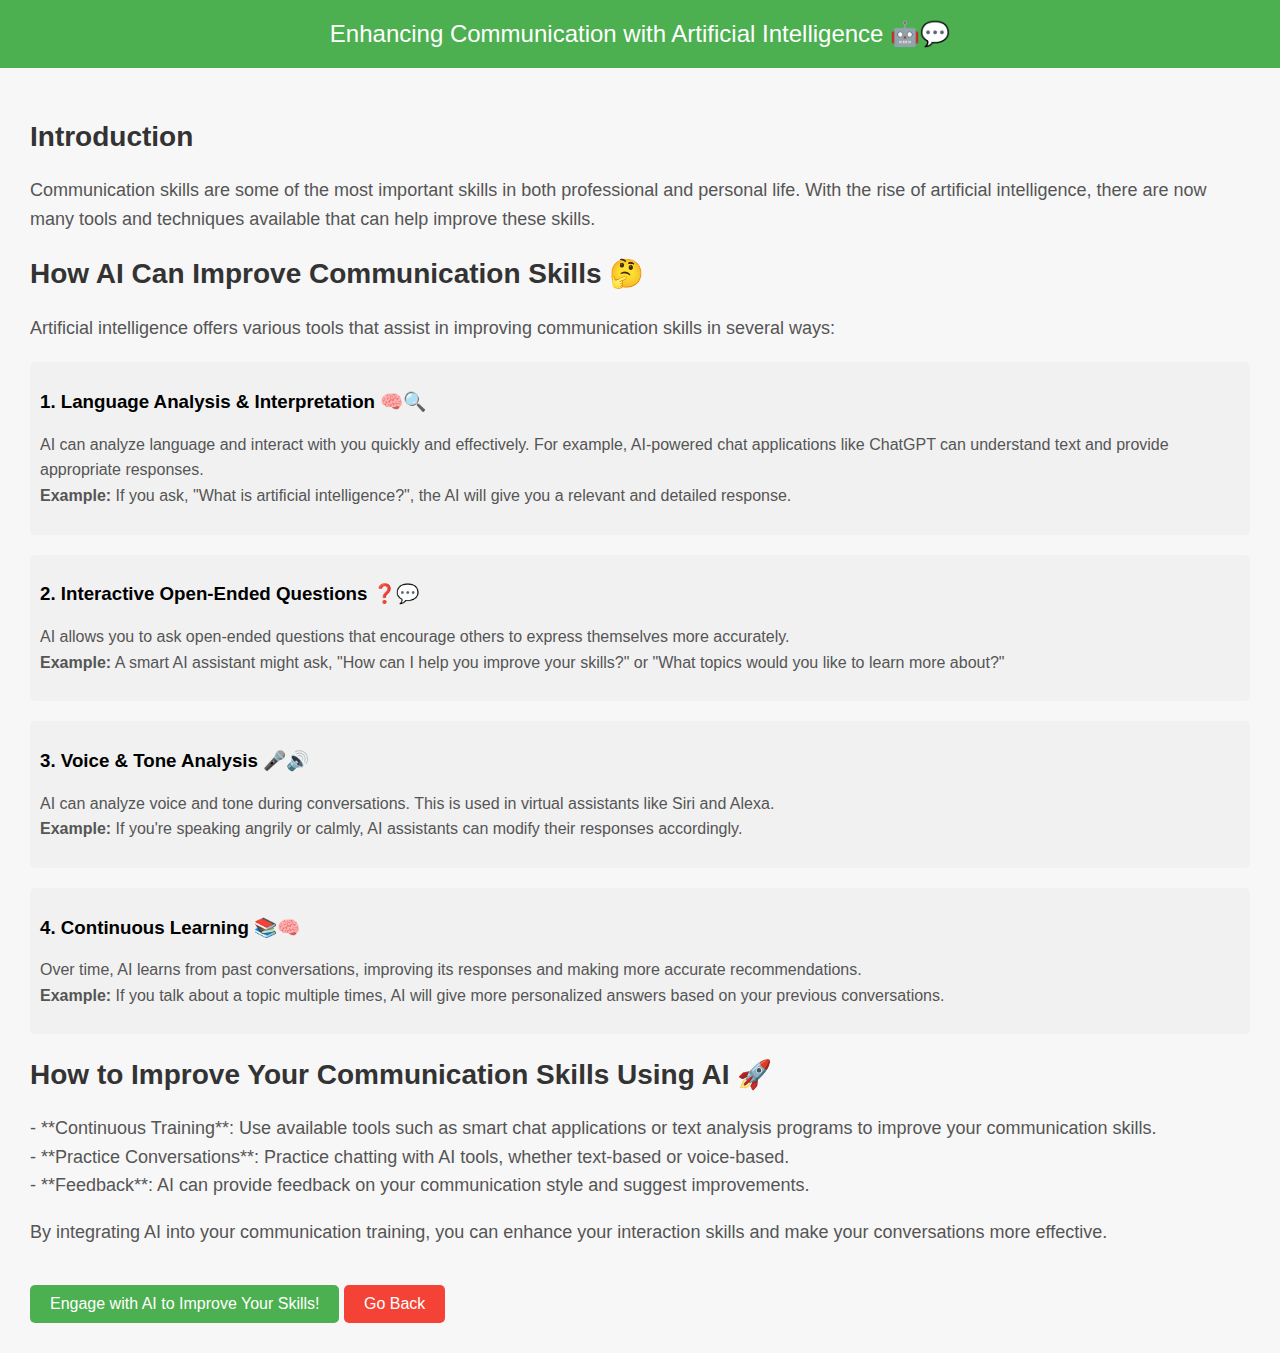
<file: learn.html>
<!DOCTYPE html>
<html lang="en">
<head>
    <meta charset="UTF-8">
    <meta name="viewport" content="width=device-width, initial-scale=1.0">
    <title>Enhancing Communication with AI</title>
    <style>
        body {
            font-family: Arial, sans-serif;
            margin: 0;
            padding: 0;
            background-color: #f7f7f7;
        }
        header {
            background-color: #4CAF50;
            color: white;
            text-align: center;
            padding: 20px;
            font-size: 24px;
            animation: fadeIn 2s ease-in-out;
        }
        main {
            padding: 30px;
        }
        h2 {
            font-size: 28px;
            color: #333;
            animation: slideInLeft 1s ease-out;
        }
        p {
            font-size: 18px;
            color: #555;
            line-height: 1.6;
            animation: fadeIn 2s ease-in-out;
        }
        .examples {
            background-color: #f1f1f1;
            padding: 10px;
            border-radius: 5px;
            margin-top: 20px;
            animation: fadeInUp 2s ease-in-out;
        }
        .examples p {
            font-size: 16px;
        }
        .btn {
            display: inline-block;
            background-color: #4CAF50;
            color: white;
            padding: 10px 20px;
            text-decoration: none;
            border-radius: 5px;
            margin-top: 20px;
            text-align: center;
            animation: bounce 2s infinite;
        }
        .btn:hover {
            background-color: #45a049;
        }
        .btn {
            display: inline-block;
            background-color: #4CAF50;
            color: white;
            padding: 10px 20px;
            text-decoration: none;
            border-radius: 5px;
            margin-top: 20px;
            text-align: center;
            animation: bounce 2s infinite;
        }
        .btn:hover {
            background-color: #45a049;
        }
        .back-btn {
            display: inline-block;
            background-color: #f44336;
            color: white;
            padding: 10px 20px;
            text-decoration: none;
            border-radius: 5px;
            margin-top: 20px;
        }
        .back-btn:hover {
            background-color: #e53935;
        }
        @keyframes fadeIn {
            0% { opacity: 0; }
            100% { opacity: 1; }
        }
        @keyframes slideInLeft {
            0% { transform: translateX(-100%); }
            100% { transform: translateX(0); }
        }
        @keyframes fadeInUp {
            0% { transform: translateY(50px); opacity: 0; }
            100% { transform: translateY(0); opacity: 1; }
        }
        @keyframes bounce {
            0% { transform: translateY(0); }
            50% { transform: translateY(-10px); }
            100% { transform: translateY(0); }
        }
        @keyframes fadeIn {
            0% { opacity: 0; }
            100% { opacity: 1; }
        }
        @keyframes slideInLeft {
            0% { transform: translateX(-100%); }
            100% { transform: translateX(0); }
        }
        @keyframes fadeInUp {
            0% { transform: translateY(50px); opacity: 0; }
            100% { transform: translateY(0); opacity: 1; }
        }
        @keyframes bounce {
            0% { transform: translateY(0); }
            50% { transform: translateY(-10px); }
            100% { transform: translateY(0); }
        }
    </style>
</head>
<body>

<header>
    Enhancing Communication with Artificial Intelligence 🤖💬
</header>

<main>
    <h2>Introduction</h2>
    <p>
        Communication skills are some of the most important skills in both professional and personal life. With the rise of artificial intelligence, there are now many tools and techniques available that can help improve these skills.
    </p>

    <h2>How AI Can Improve Communication Skills 🤔</h2>
    <p>
        Artificial intelligence offers various tools that assist in improving communication skills in several ways:
    </p>

    <div class="examples">
        <h3>1. Language Analysis & Interpretation 🧠🔍</h3>
        <p>
            AI can analyze language and interact with you quickly and effectively. For example, AI-powered chat applications like ChatGPT can understand text and provide appropriate responses.
            <br><strong>Example:</strong> If you ask, "What is artificial intelligence?", the AI will give you a relevant and detailed response.
        </p>
    </div>

    <div class="examples">
        <h3>2. Interactive Open-Ended Questions ❓💬</h3>
        <p>
            AI allows you to ask open-ended questions that encourage others to express themselves more accurately.
            <br><strong>Example:</strong> A smart AI assistant might ask, "How can I help you improve your skills?" or "What topics would you like to learn more about?"
        </p>
    </div>

    <div class="examples">
        <h3>3. Voice & Tone Analysis 🎤🔊</h3>
        <p>
            AI can analyze voice and tone during conversations. This is used in virtual assistants like Siri and Alexa.
            <br><strong>Example:</strong> If you're speaking angrily or calmly, AI assistants can modify their responses accordingly.
        </p>
    </div>

    <div class="examples">
        <h3>4. Continuous Learning 📚🧠</h3>
        <p>
            Over time, AI learns from past conversations, improving its responses and making more accurate recommendations.
            <br><strong>Example:</strong> If you talk about a topic multiple times, AI will give more personalized answers based on your previous conversations.
        </p>
    </div>

    <h2>How to Improve Your Communication Skills Using AI 🚀</h2>
    <p>
        - **Continuous Training**: Use available tools such as smart chat applications or text analysis programs to improve your communication skills.
        <br>- **Practice Conversations**: Practice chatting with AI tools, whether text-based or voice-based.
        <br>- **Feedback**: AI can provide feedback on your communication style and suggest improvements.
    </p>

    <p>
        By integrating AI into your communication training, you can enhance your interaction skills and make your conversations more effective.
    </p>

    <a href="chat.html" class="btn">Engage with AI to Improve Your Skills!</a>
    <a href="javascript:history.back()" class="back-btn">Go Back</a>
</main>

</body>
</html>
</file>
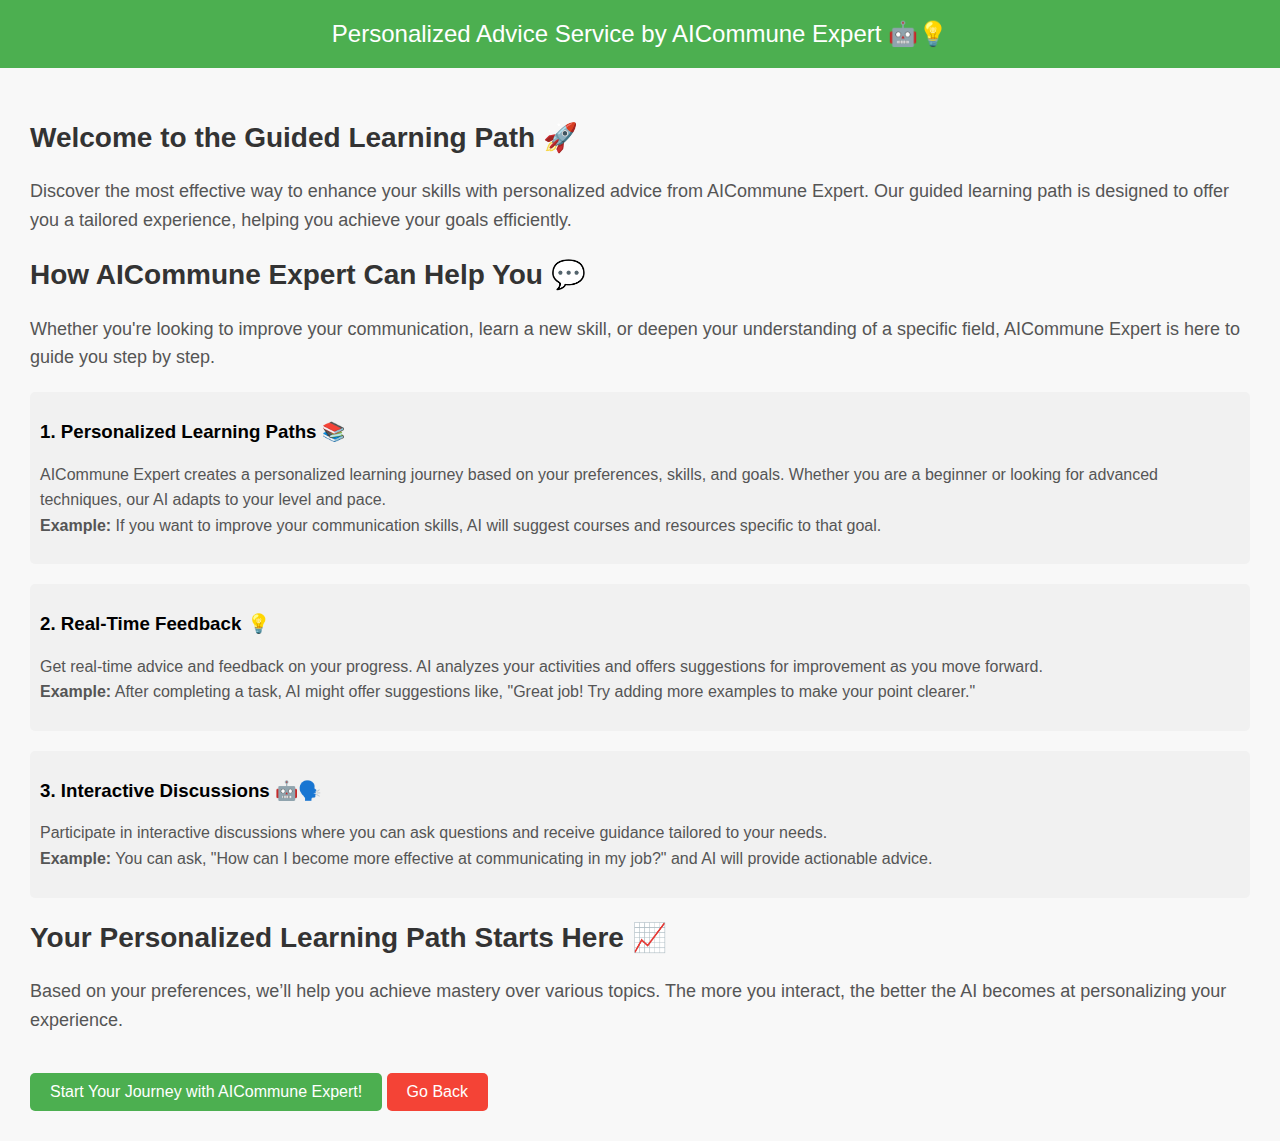
<file: learn1.html>
<!DOCTYPE html>
<html lang="en">
<head>
    <meta charset="UTF-8">
    <meta name="viewport" content="width=device-width, initial-scale=1.0">
    <title>Personalized Advice Service</title>
    <style>
        body {
            font-family: Arial, sans-serif;
            margin: 0;
            padding: 0;
            background-color: #f8f8f8;
        }
        header {
            background-color: #4CAF50;
            color: white;
            text-align: center;
            padding: 20px;
            font-size: 24px;
            animation: fadeIn 2s ease-in-out;
        }
        main {
            padding: 30px;
        }
        h2 {
            font-size: 28px;
            color: #333;
            animation: slideInLeft 1s ease-out;
        }
        p {
            font-size: 18px;
            color: #555;
            line-height: 1.6;
            animation: fadeIn 2s ease-in-out;
        }
        .examples {
            background-color: #f1f1f1;
            padding: 10px;
            border-radius: 5px;
            margin-top: 20px;
            animation: fadeInUp 2s ease-in-out;
        }
        .examples p {
            font-size: 16px;
        }
        .btn {
            display: inline-block;
            background-color: #4CAF50;
            color: white;
            padding: 10px 20px;
            text-decoration: none;
            border-radius: 5px;
            margin-top: 20px;
            text-align: center;
            animation: bounce 2s infinite;
        }
        .btn:hover {
            background-color: #45a049;
        }
        .back-btn {
            display: inline-block;
            background-color: #f44336;
            color: white;
            padding: 10px 20px;
            text-decoration: none;
            border-radius: 5px;
            margin-top: 20px;
        }
        .back-btn:hover {
            background-color: #e53935;
        }
        @keyframes fadeIn {
            0% { opacity: 0; }
            100% { opacity: 1; }
        }
        @keyframes slideInLeft {
            0% { transform: translateX(-100%); }
            100% { transform: translateX(0); }
        }
        @keyframes fadeInUp {
            0% { transform: translateY(50px); opacity: 0; }
            100% { transform: translateY(0); opacity: 1; }
        }
        @keyframes bounce {
            0% { transform: translateY(0); }
            50% { transform: translateY(-10px); }
            100% { transform: translateY(0); }
        }
    </style>
</head>
<body>

<header>
    Personalized Advice Service by AICommune Expert 🤖💡
</header>

<main>
    <h2>Welcome to the Guided Learning Path 🚀</h2>
    <p>
        Discover the most effective way to enhance your skills with personalized advice from AICommune Expert. Our guided learning path is designed to offer you a tailored experience, helping you achieve your goals efficiently.
    </p>

    <h2>How AICommune Expert Can Help You 💬</h2>
    <p>
        Whether you're looking to improve your communication, learn a new skill, or deepen your understanding of a specific field, AICommune Expert is here to guide you step by step.
    </p>

    <div class="examples">
        <h3>1. Personalized Learning Paths 📚</h3>
        <p>
            AICommune Expert creates a personalized learning journey based on your preferences, skills, and goals. Whether you are a beginner or looking for advanced techniques, our AI adapts to your level and pace.
            <br><strong>Example:</strong> If you want to improve your communication skills, AI will suggest courses and resources specific to that goal.
        </p>
    </div>

    <div class="examples">
        <h3>2. Real-Time Feedback 💡</h3>
        <p>
            Get real-time advice and feedback on your progress. AI analyzes your activities and offers suggestions for improvement as you move forward.
            <br><strong>Example:</strong> After completing a task, AI might offer suggestions like, "Great job! Try adding more examples to make your point clearer."
        </p>
    </div>

    <div class="examples">
        <h3>3. Interactive Discussions 🤖🗣️</h3>
        <p>
            Participate in interactive discussions where you can ask questions and receive guidance tailored to your needs.
            <br><strong>Example:</strong> You can ask, "How can I become more effective at communicating in my job?" and AI will provide actionable advice.
        </p>
    </div>

    <h2>Your Personalized Learning Path Starts Here 📈</h2>
    <p>
        Based on your preferences, we’ll help you achieve mastery over various topics. The more you interact, the better the AI becomes at personalizing your experience.
    </p>

    <a href="chat.html" class="btn">Start Your Journey with AICommune Expert!</a>

    <!-- Back Button -->
    <a href="javascript:history.back()" class="back-btn">Go Back</a>
</main>

</body>
</html>
</file>
